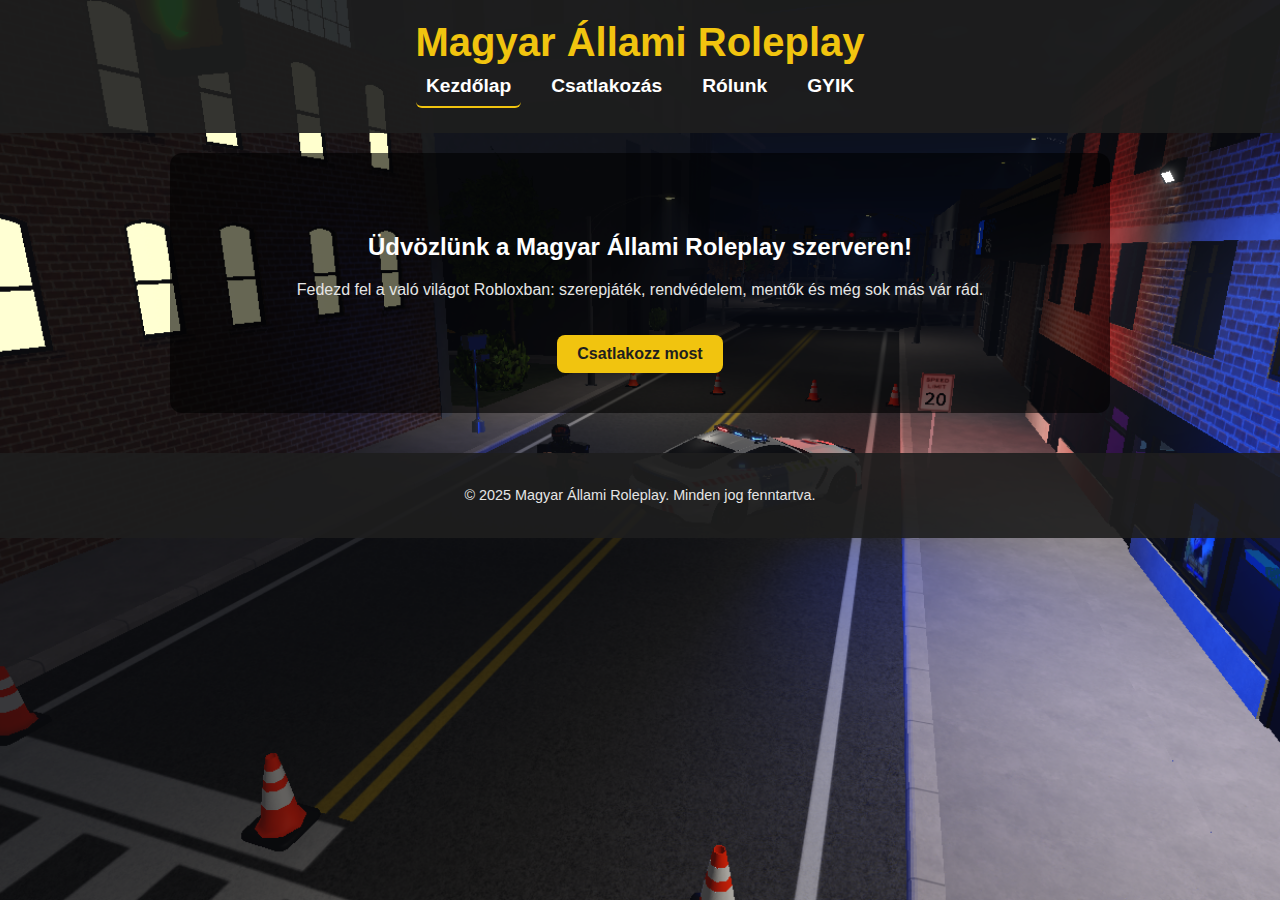
<file: index.html>
<!DOCTYPE html>
<html lang="hu">
<head>
  <meta charset="UTF-8">
  <meta name="viewport" content="width=device-width, initial-scale=1.0">
  <title>Magyar Állami Roleplay</title>
  <link rel="stylesheet" href="style.css">
</head>
<body>
  <header>
    <h1>Magyar Állami Roleplay</h1>
    <nav>
      <ul>
        <li class="current-page"><a href="index.html">Kezdőlap</a></li>
        <li><a href="csatlakozas.html">Csatlakozás</a></li>
        <li><a href="rolunk.html">Rólunk</a></li>
        <li><a href="gyik.html">GYIK</a></li>
      </ul>
    </nav>
  </header>
  <main>
    <section class="hero">
      <h2>Üdvözlünk a Magyar Állami Roleplay szerveren!</h2>
      <p>Fedezd fel a való világot Robloxban: szerepjáték, rendvédelem, mentők és még sok más vár rád.</p>
      <a href="csatlakozas.html" class="cta-button">Csatlakozz most</a>
    </section>
  </main>
  <footer>
    <p>&copy; 2025 Magyar Állami Roleplay. Minden jog fenntartva.</p>
  </footer>
</body>
</html>
</file>
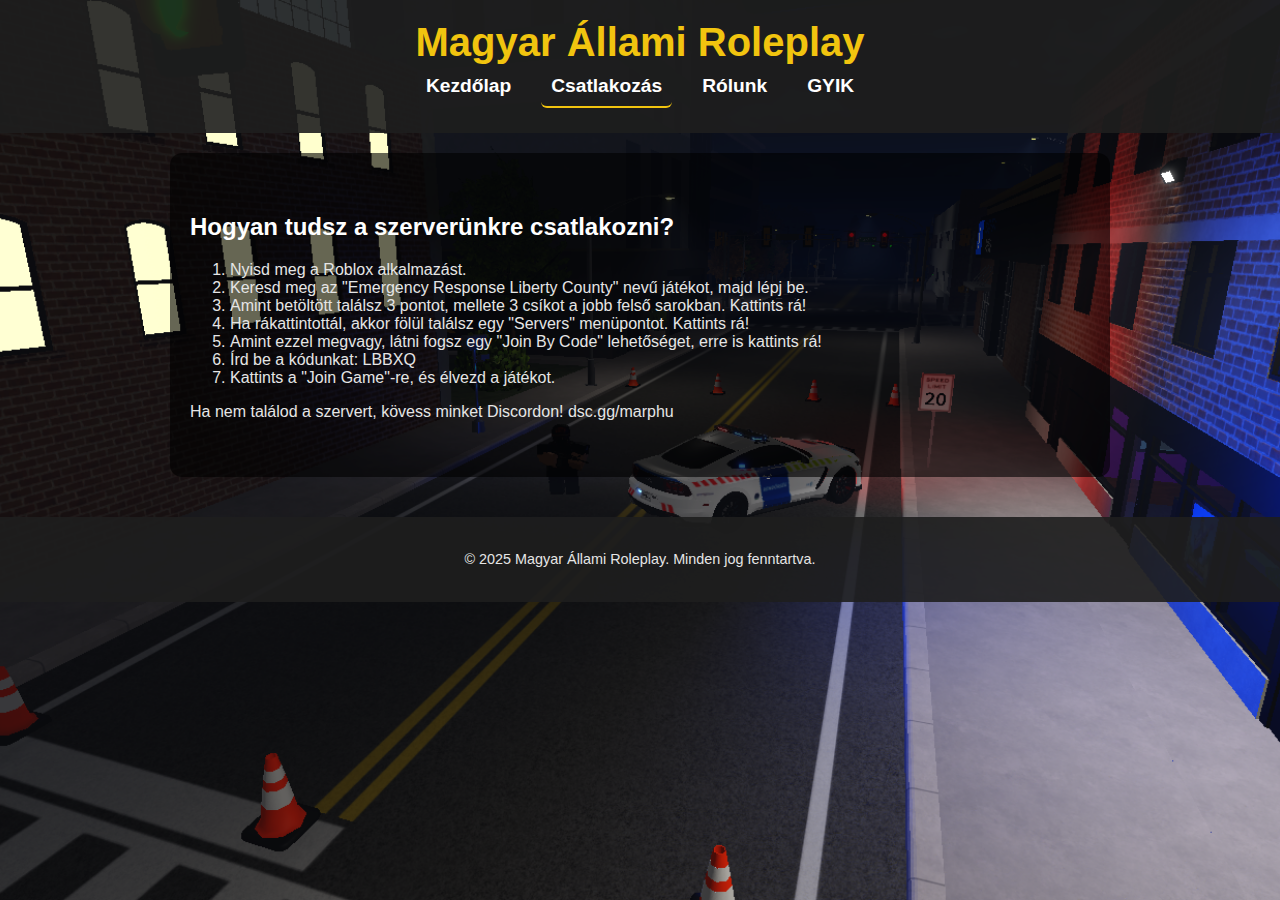
<file: csatlakozas.html>
<!DOCTYPE html>
<html lang="hu">
<head>
  <meta charset="UTF-8">
  <title>Csatlakozás - Magyar Állami Roleplay</title>
  <link rel="stylesheet" href="style.css">
</head>
<body>
  <header>
    <h1>Magyar Állami Roleplay</h1>
    <nav>
      <ul>
        <li><a href="index.html">Kezdőlap</a></li>
        <li class="current-page"><a href="csatlakozas.html">Csatlakozás</a></li>
        <li><a href="rolunk.html">Rólunk</a></li>
        <li><a href="gyik.html">GYIK</a></li>
      </ul>
    </nav>
  </header>
  <main>
    <section>
      <h2>Hogyan tudsz a szerverünkre csatlakozni?</h2>
      <ol>
        <li>Nyisd meg a Roblox alkalmazást.</li>
        <li>Keresd meg az "Emergency Response Liberty County" nevű játékot, majd lépj be.</li>
        <li>Amint betöltött találsz 3 pontot, mellete 3 csíkot a jobb felső sarokban. Kattints rá!</li>
        <li>Ha rákattintottál, akkor fölül találsz egy "Servers" menüpontot. Kattints rá!</li>
        <li>Amint ezzel megvagy, látni fogsz egy "Join By Code" lehetőséget, erre is kattints rá!</li>
        <li>Írd be a kódunkat: LBBXQ</li>
        <li>Kattints a "Join Game"-re, és élvezd a játékot.</li>
      </ol>
      <p>Ha nem találod a szervert, kövess minket Discordon! dsc.gg/marphu</p>
    </section>
  </main>
  <footer>
    <p>&copy; 2025 Magyar Állami Roleplay. Minden jog fenntartva.</p>
  </footer>
</body>
</html>
</file>
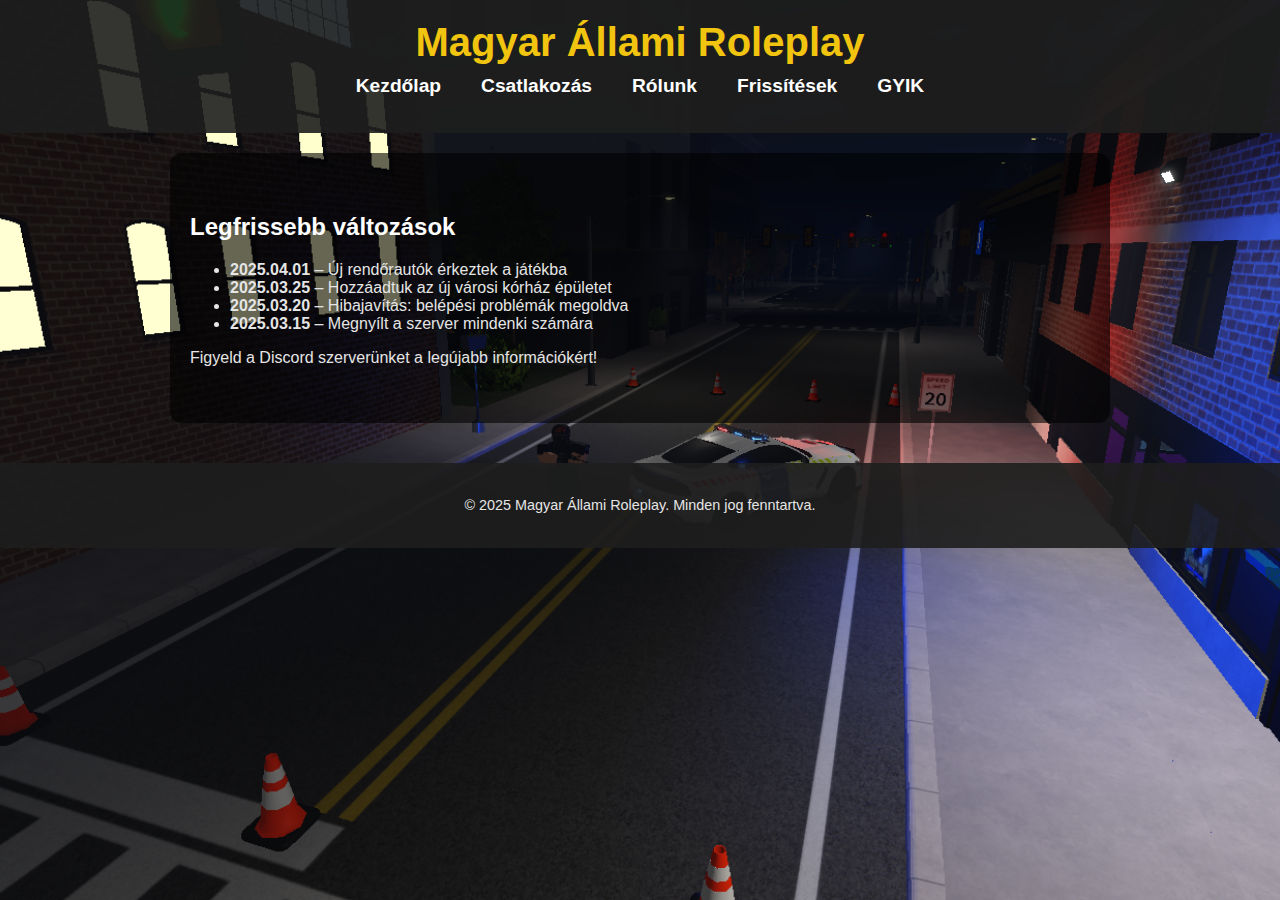
<file: frissitesek.html>
<!DOCTYPE html>
<html lang="hu">
<head>
  <meta charset="UTF-8">
  <title>Frissítések - Magyar Állami Roleplay</title>
  <link rel="stylesheet" href="style.css">
</head>
<body>
  <header>
    <h1>Magyar Állami Roleplay</h1>
    <nav>
      <ul>
        <li><a href="index.html">Kezdőlap</a></li>
        <li><a href="csatlakozas.html">Csatlakozás</a></li>
        <li><a href="rolunk.html">Rólunk</a></li>
        <li><a href="frissitesek.html">Frissítések</a></li>
        <li><a href="gyik.html">GYIK</a></li>
      </ul>
    </nav>
  </header>
  <main>
    <section>
      <h2>Legfrissebb változások</h2>
      <ul>
        <li><strong>2025.04.01</strong> – Új rendőrautók érkeztek a játékba</li>
        <li><strong>2025.03.25</strong> – Hozzáadtuk az új városi kórház épületet</li>
        <li><strong>2025.03.20</strong> – Hibajavítás: belépési problémák megoldva</li>
        <li><strong>2025.03.15</strong> – Megnyílt a szerver mindenki számára</li>
      </ul>
      <p>Figyeld a Discord szerverünket a legújabb információkért!</p>
    </section>
  </main>
  <footer>
    <p>&copy; 2025 Magyar Állami Roleplay. Minden jog fenntartva.</p>
  </footer>
</body>
</html>
</file>
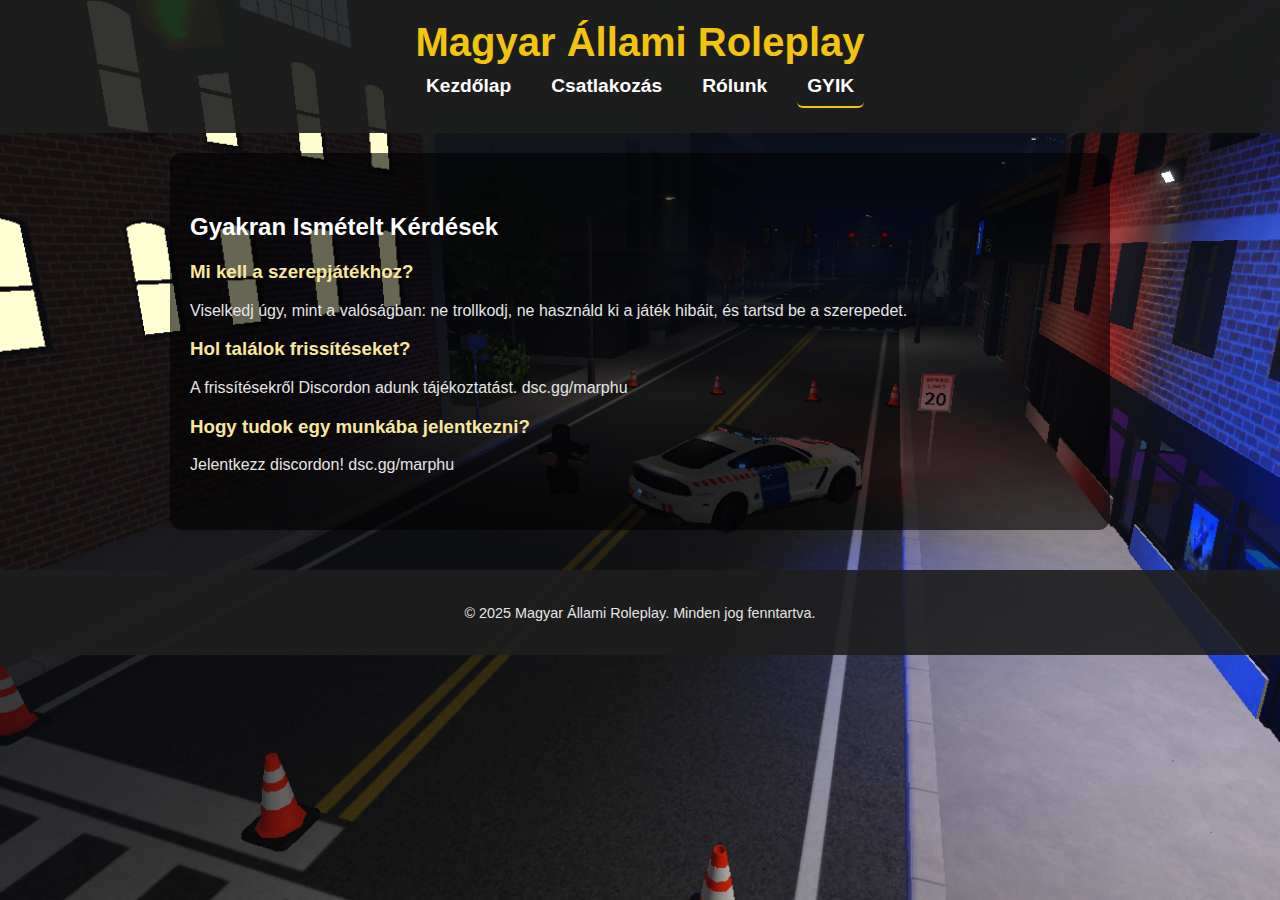
<file: gyik.html>
<!DOCTYPE html>
<html lang="hu">
<head>
  <meta charset="UTF-8">
  <title>GYIK - Magyar Állami Roleplay</title>
  <link rel="stylesheet" href="style.css">
</head>
<body>
  <header>
    <h1>Magyar Állami Roleplay</h1>
    <nav>
      <ul>
        <li><a href="index.html">Kezdőlap</a></li>
        <li><a href="csatlakozas.html">Csatlakozás</a></li>
        <li><a href="rolunk.html">Rólunk</a></li>
        <li class="current-page"><a href="gyik.html">GYIK</a></li>
      </ul>
    </nav>
  </header>
  <main>
    <section>
      <h2>Gyakran Ismételt Kérdések</h2>

      <h3>Mi kell a szerepjátékhoz?</h3>
      <p>Viselkedj úgy, mint a valóságban: ne trollkodj, ne használd ki a játék hibáit, és tartsd be a szerepedet.</p>

      <h3>Hol találok frissítéseket?</h3>
      <p>A frissítésekről Discordon adunk tájékoztatást. dsc.gg/marphu</p>

      <h3>Hogy tudok egy munkába jelentkezni?</h3>
      <p>Jelentkezz discordon! dsc.gg/marphu</p>
    </section>
  </main>
  <footer>
    <p>&copy; 2025 Magyar Állami Roleplay. Minden jog fenntartva.</p>
  </footer>
</body>
</html>
</file>
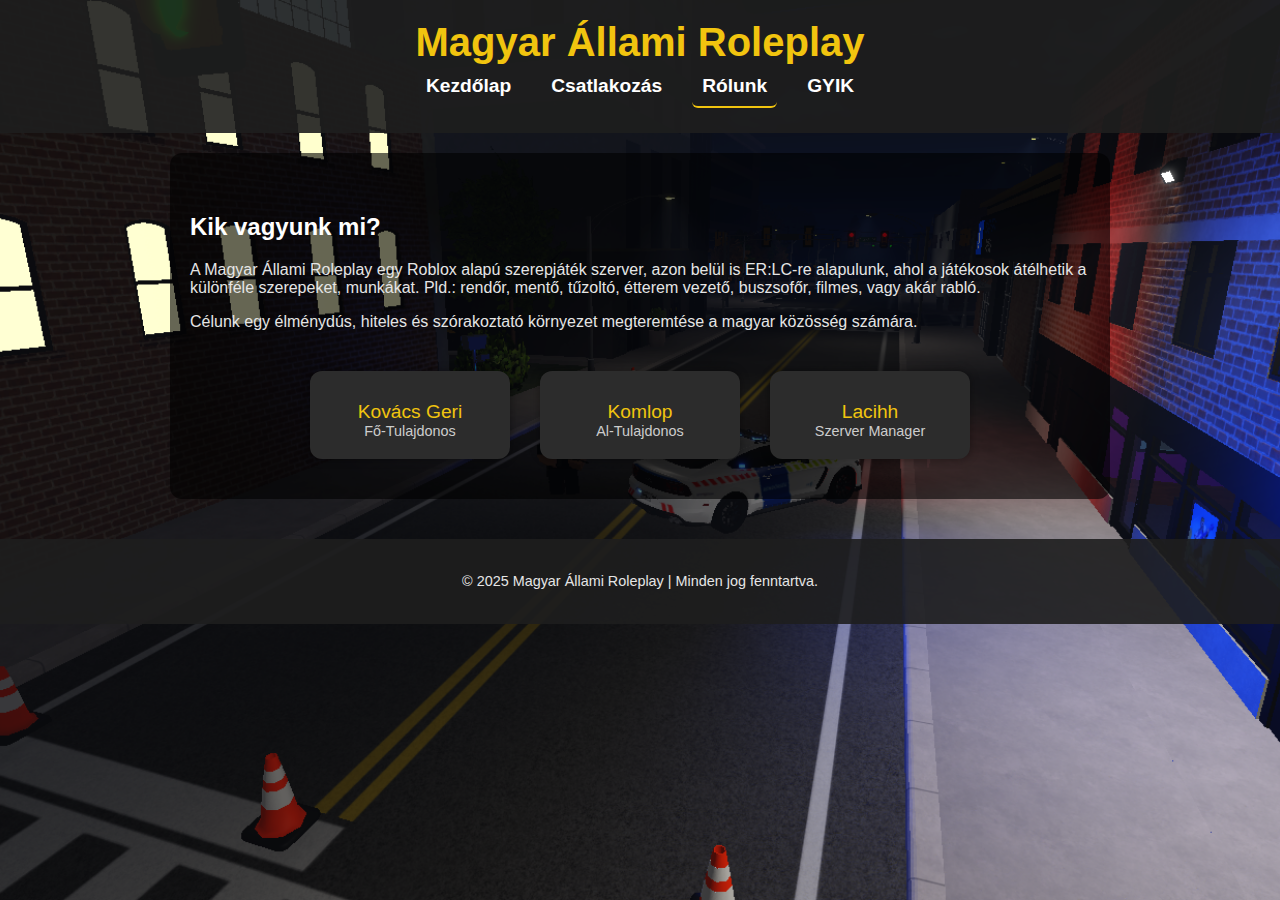
<file: rolunk.html>
<!DOCTYPE html>
<html lang="hu">
<head>
  <meta charset="UTF-8">
  <title>Rólunk - Magyar Állami Roleplay</title>
  <link rel="stylesheet" href="style.css">
  <style>
    .owners {
      display: flex;
      justify-content: center;
      gap: 30px;
      flex-wrap: wrap;
      margin-top: 40px;
    }

    .owner-box {
      background-color: #2c2c2c;
      color: #f1c40f;
      padding: 20px;
      border-radius: 12px;
      width: 160px;
      text-align: center;
      box-shadow: 0 0 10px rgba(0,0,0,0.4);
    }

    .owner-name {
      font-size: 1.2em;
      margin-top: 10px;
    }

    .owner-role {
      color: #ccc;
      font-size: 0.9em;
    }
  </style>
</head>
<body>
  <header>
    <h1>Magyar Állami Roleplay</h1>
    <nav>
      <ul>
        <li><a href="index.html">Kezdőlap</a></li>
        <li><a href="csatlakozas.html">Csatlakozás</a></li>
        <li class="current-page"><a href="rolunk.html">Rólunk</a></li>
        <li><a href="gyik.html">GYIK</a></li>
      </ul>
    </nav>
  </header>
  <main>
    <section>
      <h2>Kik vagyunk mi?</h2>
      <p>A Magyar Állami Roleplay egy Roblox alapú szerepjáték szerver, azon belül is ER:LC-re alapulunk, ahol a játékosok átélhetik a különféle szerepeket, munkákat. Pld.: rendőr, mentő, tűzoltó, étterem vezető, buszsofőr, filmes, vagy akár rabló.</p>
      <p>Célunk egy élménydús, hiteles és szórakoztató környezet megteremtése a magyar közösség számára.</p>

      <div class="owners">
        <div class="owner-box">
          <div class="owner-name">Kovács Geri</div>
          <div class="owner-role">Fő-Tulajdonos</div>
        </div>
        <div class="owner-box">
          <div class="owner-name">Komlop</div>
          <div class="owner-role">Al-Tulajdonos</div>
        </div>
        <div class="owner-box">
          <div class="owner-name">Lacihh</div>
          <div class="owner-role">Szerver Manager</div>
        </div>
      </div>
    </section>
  </main>
  <footer>
    <p>&copy; 2025 Magyar Állami Roleplay | Minden jog fenntartva.</p>
  </footer>
</body>
</html>
</file>
<file: style.css>
body {
  margin: 0;
  font-family: Arial, sans-serif;
  background-color: #1e1e1e;
  color: #f1c40f;
  background-image: url("hatter.png");
  background-size: cover;
  background-position: center;
  background-attachment: fixed;
}

header {
  background-color: rgba(30, 30, 30, 0.9);
  padding: 20px;
  text-align: center;
}

header h1 {
  margin: 0;
  font-size: 2.5em;
}

nav ul {
  list-style: none;
  padding: 0;
  display: flex;
  justify-content: center;
  gap: 20px;
  margin-top: 10px;
}

nav a {
  color: #f1c40f;
  text-decoration: none;
  font-weight: bold;
  padding: 8px 12px;
  border-radius: 6px;
  transition: background 0.3s ease;
}

nav a:hover {
  background-color: #f1c40f;
  color: #1e1e1e;
}

main {
  padding: 40px 20px;
  background-color: rgba(0, 0, 0, 0.6);
  margin: 20px auto;
  max-width: 900px;
  border-radius: 12px;
}

.hero {
  text-align: center;
  margin-top: 40px;
}

.cta-button {
  display: inline-block;
  margin-top: 20px;
  background-color: #f1c40f;
  color: #1e1e1e;
  padding: 10px 20px;
  border-radius: 8px;
  text-decoration: none;
  font-weight: bold;
  transition: background 0.3s ease;
}

.logo {
  height: 50px;
  margin-right: 15px;
  vertical-align: middle;
}

.cta-button:hover {
  background-color: #d4ac0d;
}

footer {
  text-align: center;
  padding: 20px;
  background-color: rgba(30, 30, 30, 0.9);
  margin-top: 40px;
  font-size: 0.9em;
  color: #ccc;
}

h2 {
  color: #fff;
}

h3 {
  color: #f9e79f;
}

p, li {
  color: #e5e5e5;
}

nav ul {
  list-style-type: none;
  display: flex;
  justify-content: center;
  gap: 20px;
}

nav ul li a {
  text-decoration: none;
  color: #fff;
  padding: 10px;
  font-size: 1.2em;
}

nav ul li a:hover {
  color: #000000;
}

nav ul li.current-page a {
  border-bottom: 2px solid #f1c40f;
}
</file>
